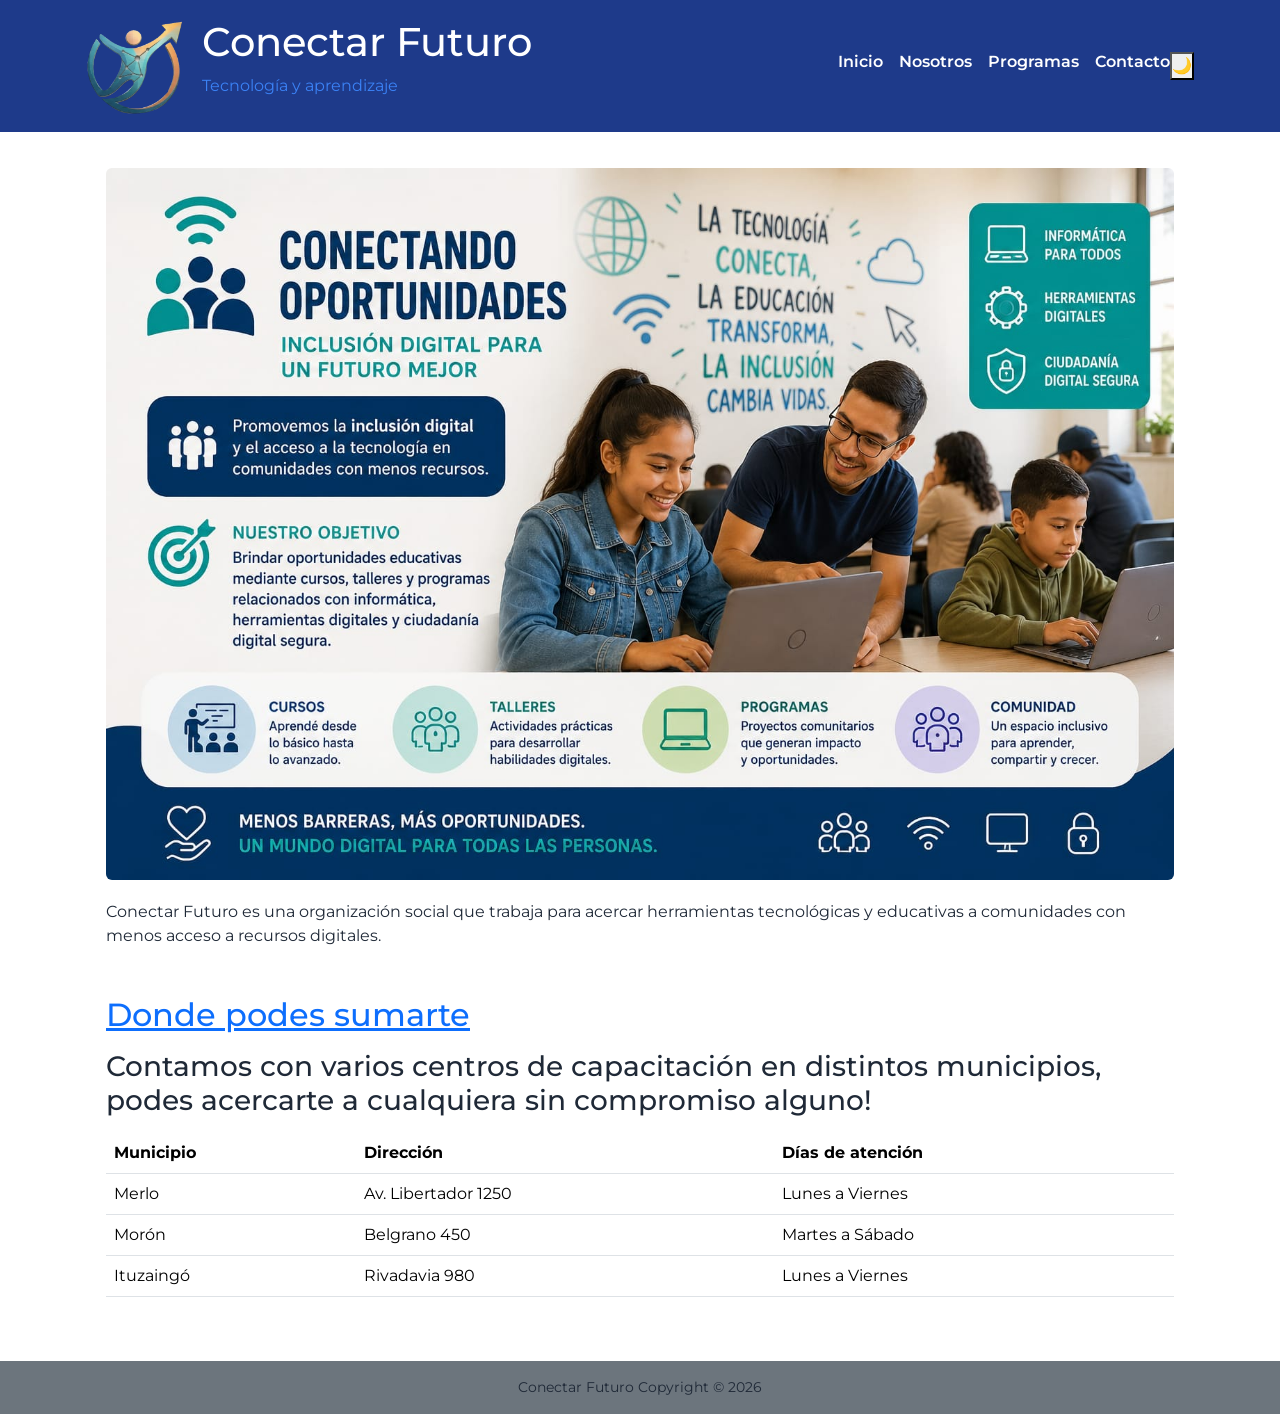
<file: Index.html>
<!DOCTYPE html>
<html lang="es">
    <head>
        <meta charset="UTF-8">
        <meta name="viewport" content="width=device-width, initial-scale=1.0">
        <title>Conectar Futuro</title>
        <link href="https://cdn.jsdelivr.net/npm/bootstrap@5.3.8/dist/css/bootstrap.min.css" rel="stylesheet" integrity="sha384-sRIl4kxILFvY47J16cr9ZwB07vP4J8+LH7qKQnuqkuIAvNWLzeN8tE5YBujZqJLB" crossorigin="anonymous">
        <link rel="stylesheet" href="css/estilos.css">
        <link rel="preconnect" href="https://fonts.googleapis.com">
        <link rel="preconnect" href="https://fonts.gstatic.com" crossorigin>
        <link href="https://fonts.googleapis.com/css2?family=Montserrat:ital,wght@0,100..900;1,100..900&display=swap" rel="stylesheet">
    </head>

<body>
    
   <header class="encabezado">
        <div class="container d-flex flex-column flex-lg-row align-items-center justify-content-between p-3 ">
            <!--Modo flexible cuando es mayor a > 992px esta en horizontal pero si es menor se pone en columnas -->

            <!-- Logo y textos -->
            <div class="d-flex align-items-center gap-3">
                <img src="./Imagenes/logoConectar.png" alt="Logo de Conectar" width="100" loading="lazy" class="logo">
                <div>
                    <h1>Conectar Futuro</h1>
                    <p>Tecnología y aprendizaje</p>
                </div>
            </div>

            <!-- Menu -->
            <nav class="navbar d-flex flex-column flex-md-row">
                <ul class="navbar-nav flex-column flex-md-row gap-3">
                    <li class="nav-item">
                        <a class="nav-link fw-semibold" href="#">Inicio</a>
                    </li>

                    <li class="nav-item">
                        <a class="nav-link fw-semibold" href="./nosotros.html">Nosotros</a>
                    </li>

                    <li class="nav-item">
                        <a class="nav-link fw-semibold" href="./programas.html">Programas</a>
                    </li>

                    <li class="nav-item">
                        <a class="nav-link fw-semibold" href="./Contacto.html">Contacto</a>
                    </li>
                </ul>
                    <button class="modo-oscuro" id="btn-modo-oscuro">🌙</button>
            </nav>
        </div>
</header>

    <main>

        <section>
            <figure class="my-3"><img src="./Imagenes/informacion_general.jpg" alt="Banner Bienvenida"class="img-fluid rounded my-1" loading="lazy"></figure>
            <p>Conectar Futuro es una organización social que trabaja para acercar herramientas tecnológicas y educativas a comunidades con menos acceso a recursos digitales.<br></p>
        </section>

        <section>
            <h2><a href="./Contacto.html">Donde podes sumarte </a></h2>
            <h3>Contamos con varios centros de capacitación en distintos municipios, podes acercarte a cualquiera sin compromiso alguno!</h3>

        <table class="table table-hover">
        <thead>
            <tr>    
                <th>Municipio</th>
                <th>Dirección</th>
                <th>Días de atención</th>
            </tr>
        </thead>
        <tbody>
            <tr>
                <td>Merlo</td>
                <td>Av. Libertador 1250</td>
                <td>Lunes a Viernes</td>
            </tr>
            <tr>
                <td>Morón</td>
                <td>Belgrano 450</td>
                <td>Martes a Sábado</td>
            </tr>
            <tr>
                <td>Ituzaingó</td>
                <td>Rivadavia 980</td>
                <td>Lunes a Viernes</td>
            </tr>
        </tbody>
      </table>
    </section>
    
    </main>

    <footer class="bg-secondary p-3 d-flex justify-content-center"><small>Conectar Futuro Copyright © 2026</small></footer>
    <script src="js/main.js"></script>
</body>
</html>
</file>
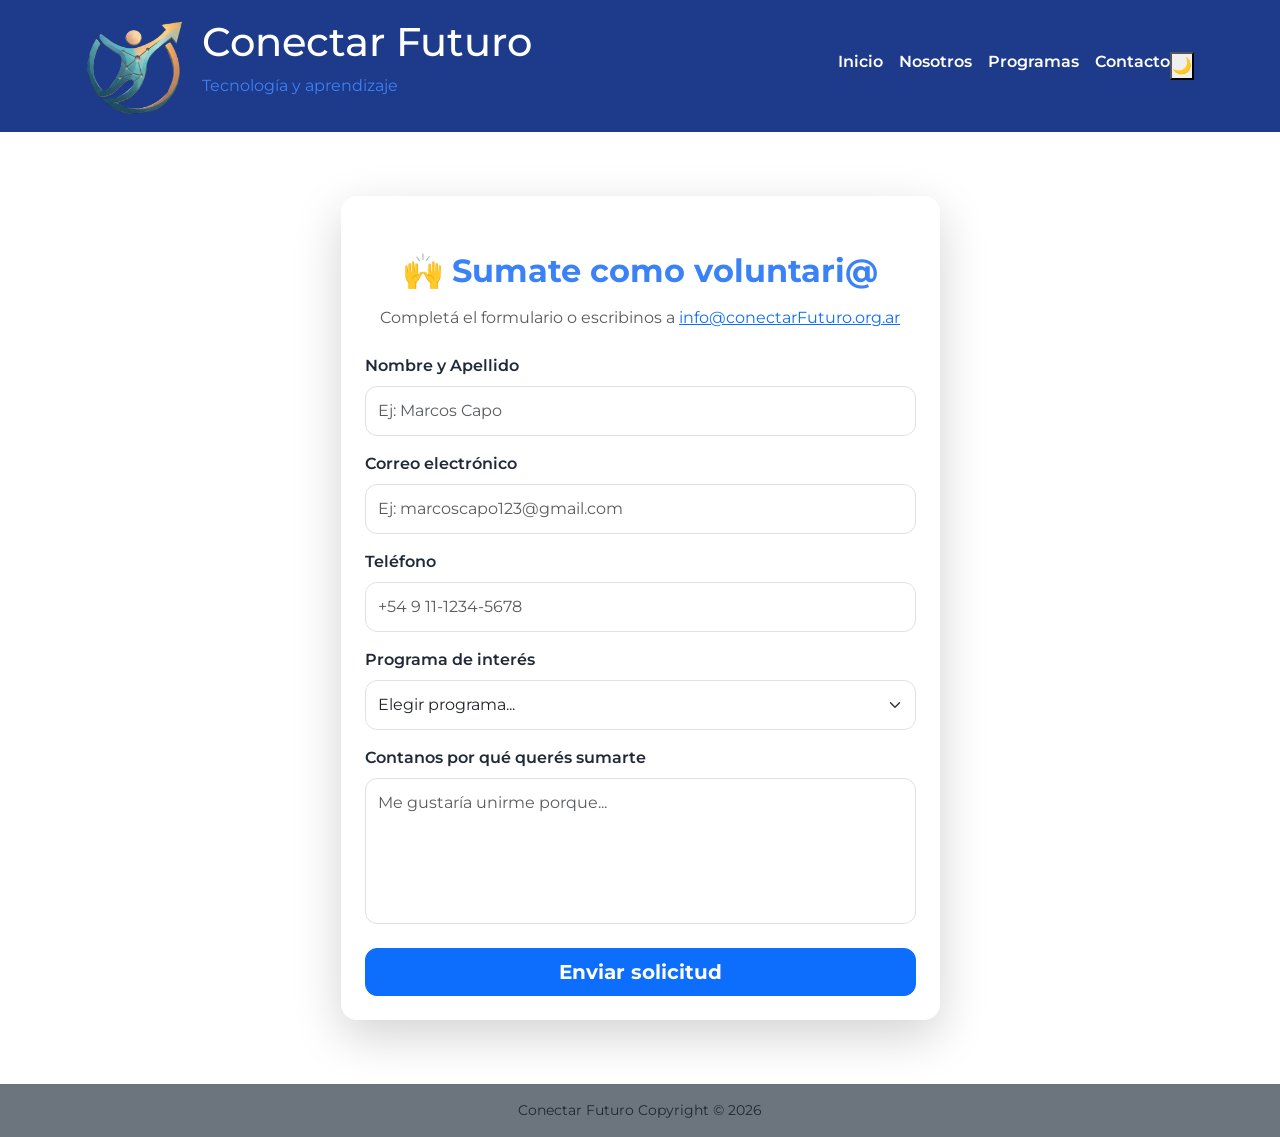
<file: Contacto.html>
<!DOCTYPE html>
<html lang="es">
    <head>
        <meta charset="UTF-8">
        <meta name="viewport" content="width=device-width, initial-scale=1.0">
        <title>Conecta Futuro</title>
        <link href="https://cdn.jsdelivr.net/npm/bootstrap@5.3.8/dist/css/bootstrap.min.css" rel="stylesheet" integrity="sha384-sRIl4kxILFvY47J16cr9ZwB07vP4J8+LH7qKQnuqkuIAvNWLzeN8tE5YBujZqJLB" crossorigin="anonymous">
        <link rel="stylesheet" href="css/estilos.css">
        <link rel="preconnect" href="https://fonts.googleapis.com">
        <link rel="preconnect" href="https://fonts.gstatic.com" crossorigin>
        <link href="https://fonts.googleapis.com/css2?family=Montserrat:ital,wght@0,100..900;1,100..900&display=swap" rel="stylesheet">
    </head>
<body>
  <header class="encabezado">
        <div class="container d-flex flex-column flex-lg-row align-items-center justify-content-between p-3 ">
            <!--Modo flexible cuando es mayor a > 992px esta en horizontal pero si es menor se pone en columnas -->

            <!-- Logo y textos -->
            <div class="d-flex align-items-center gap-3">
                <img src="./Imagenes/logoConectar.png" alt="Logo de Conectar" width="100" loading="lazy" class="logo">

                <div>
                    <h1>Conectar Futuro</h1>
                    <p>Tecnología y aprendizaje</p>
                </div>
            </div>

            <!-- Menu -->
            <nav class="navbar d-flex flex-column flex-md-row">
                <ul class="navbar-nav flex-column flex-md-row gap-3">
                    <li class="nav-item">
                        <a class="nav-link fw-semibold" href="./index.html">Inicio</a>
                    </li>

                    <li class="nav-item">
                        <a class="nav-link fw-semibold" href="./nosotros.html">Nosotros</a>
                    </li>

                    <li class="nav-item">
                        <a class="nav-link fw-semibold" href="./programas.html">Programas</a>
                    </li>

                    <li class="nav-item">
                        <a class="nav-link fw-semibold" href="#">Contacto</a>
                    </li>
                </ul>
                    <button class="modo-oscuro" id="btn-modo-oscuro">🌙</button>
            </nav>
</header>

    <main>
        <section class="container my-5">

    <div class="row justify-content-center">
        <div class="col-lg-7">

            <div class="card shadow-lg border-0 rounded-4 p-4">

                <h2 class="text-center mb-3">🙌 Sumate como voluntari@</h2>

                <p class="text-center text-muted mb-4">
                    Completá el formulario o escribinos a
                    <a href="mailto:info@conectarFuturo.org.ar">
                        info@conectarFuturo.org.ar
                    </a>
                </p>

                <form action="#" method="post">

                    <div class="mb-3">
                        <label for="nombre" class="form-label">
                            Nombre y Apellido
                        </label>

                        <input
                            type="text"
                            class="form-control"
                            id="nombre"
                            name="nombre"
                            placeholder="Ej: Marcos Capo"
                            required>
                    </div>

                    <div class="mb-3">
                        <label for="email" class="form-label">
                            Correo electrónico
                        </label>

                        <input
                            type="email"
                            class="form-control"
                            id="email"
                            name="email"
                            placeholder="Ej: marcoscapo123@gmail.com"
                            required>
                    </div>

                    <div class="mb-3">
                        <label for="telefono" class="form-label">
                            Teléfono
                        </label>

                        <input
                            type="tel"
                            class="form-control"
                            id="telefono"
                            name="telefono"
                            placeholder="+54 9 11-1234-5678"
                            required>
                    </div>

                    <div class="mb-3">
                        <label for="programa" class="form-label">
                            Programa de interés
                        </label>

                        <select class="form-select" id="programa" required>
                            <option selected disabled>Elegir programa...</option>
                            <option>Alfabetización Digital</option>
                            <option>Primer Empleo</option>
                            <option>Ciudadanía Digital Segura</option>
                        </select>
                    </div>

                    <div class="mb-4">
                        <label for="mensaje" class="form-label">
                            Contanos por qué querés sumarte
                        </label>

                        <textarea
                            class="form-control"
                            id="mensaje"
                            rows="5"
                            placeholder="Me gustaría unirme porque..."></textarea>
                    </div>

                    <div class="d-grid">
                        <button class="btn btn-primary btn-lg" type="submit">
                            Enviar solicitud
                        </button>
                    </div>

                </form>

            </div>

        </div>
    </div>

    </main>
    <footer class="bg-secondary p-3 d-flex justify-content-center"><small>Conectar Futuro Copyright © 2026</small></footer>
    <script src="js/main.js"></script>
</body>
</html>
</file>
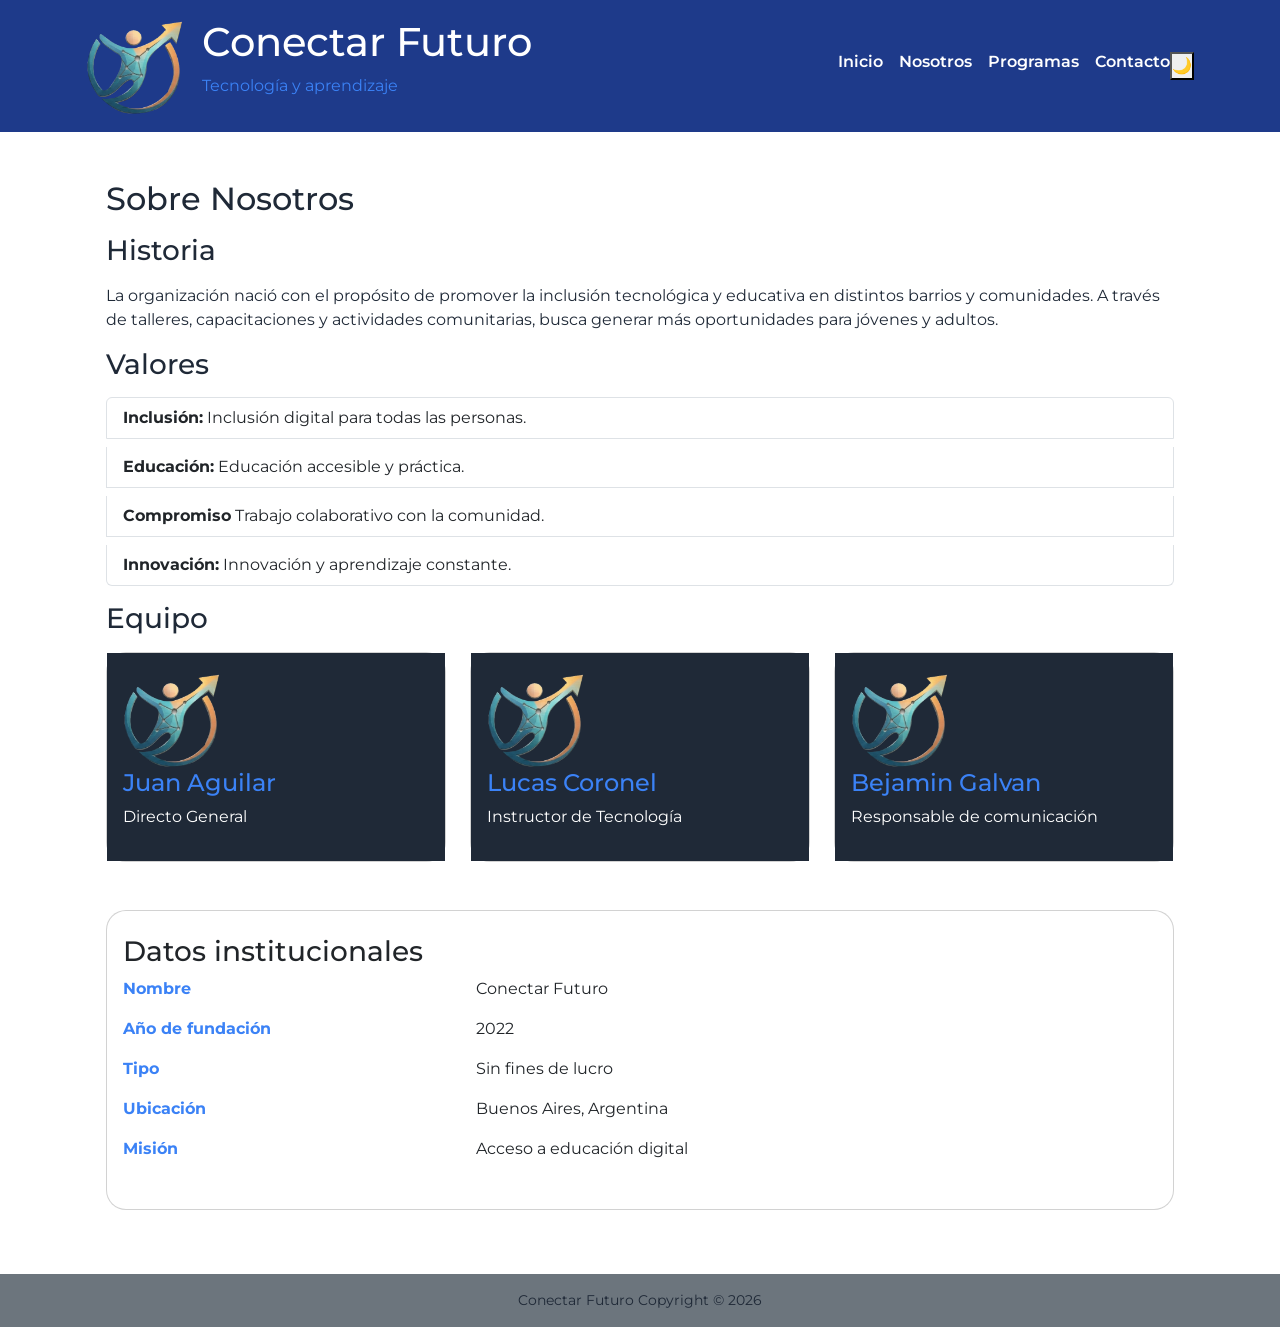
<file: nosotros.html>
<!DOCTYPE html>
<html lang="es">
    <head>
        <meta charset="UTF-8">
        <meta name="viewport" content="width=device-width, initial-scale=1.0">
        <title>Conectar Futuro</title>
        <link href="https://cdn.jsdelivr.net/npm/bootstrap@5.3.8/dist/css/bootstrap.min.css" rel="stylesheet" integrity="sha384-sRIl4kxILFvY47J16cr9ZwB07vP4J8+LH7qKQnuqkuIAvNWLzeN8tE5YBujZqJLB" crossorigin="anonymous">
        <link rel="stylesheet" href="css/estilos.css">
        <link rel="preconnect" href="https://fonts.googleapis.com">
        <link rel="preconnect" href="https://fonts.gstatic.com" crossorigin>
        <link href="https://fonts.googleapis.com/css2?family=Montserrat:ital,wght@0,100..900;1,100..900&display=swap" rel="stylesheet">
    </head>
<body>


<header class="encabezado">
        <div class="container d-flex flex-column flex-lg-row align-items-center justify-content-between p-3 ">
            <!--Modo flexible cuando es mayor a > 992px esta en horizontal pero si es menor se pone en columnas -->

            <!-- Logo y textos -->
            <div class="d-flex align-items-center gap-3">
                <img src="./Imagenes/logoConectar.png" alt="Logo de Conectar" width="100" loading="lazy" class="logo">

                <div>
                    <h1>Conectar Futuro</h1>
                    <p>Tecnología y aprendizaje</p>
                </div>
            </div>

            <!-- Menu -->
            <nav class="navbar d-flex flex-column flex-md-row">
                <ul class="navbar-nav flex-column flex-md-row gap-3">
                    <li class="nav-item">
                        <a class="nav-link fw-semibold" href="./index.html">Inicio</a>
                    </li>

                    <li class="nav-item">
                        <a class="nav-link fw-semibold" href="#">Nosotros</a>
                    </li>

                    <li class="nav-item">
                        <a class="nav-link fw-semibold" href="./programas.html">Programas</a>
                    </li>

                    <li class="nav-item">
                        <a class="nav-link fw-semibold" href="./Contacto.html">Contacto</a>
                    </li>
                </ul>
                    <button class="modo-oscuro" id="btn-modo-oscuro">🌙</button>
            </nav>
        </div>
</header>

    <main>
        <section>
        <h2>Sobre Nosotros</h2>

        <h3>Historia</h3>
        <p>La organización nació con el propósito de promover la inclusión tecnológica y educativa en distintos barrios y comunidades. A través de talleres, capacitaciones y actividades comunitarias, busca generar más oportunidades para jóvenes y adultos.</p>

        <h3>Valores</h3>
        <ul class="list-group">
            <li class="list-group-item"><strong>Inclusión:</strong> Inclusión digital para todas las personas.</li>
            <li class="list-group-item"><strong>Educación:</strong> Educación accesible y práctica.</li>
            <li class="list-group-item"><strong>Compromiso</strong> Trabajo colaborativo con la comunidad.</li>
            <li class="list-group-item"><strong>Innovación:</strong> Innovación y aprendizaje constante.</li>
        </ul>

        <h3>Equipo</h3>
        <div class="equipo row g-4">
            <div class="col-md-4">
                <div class="card h-100">
                    <div class="card-body">
                        <img src="./Imagenes/logoConectar.png" alt="juanAguilar" width="100px">
                        <h4 class="card-title">Juan Aguilar</h4>
                        <p>Directo General</p>
                    </div>
                </div>
            </div>

            <div class="col-md-4">
                <div class="card h-100">
                    <div class="card-body">
                        <img src="./Imagenes/logoConectar.png" alt="lucasCoronel" width="100px">
                        <h4 class="card-title">Lucas Coronel</h4>
                        <p>Instructor de Tecnología</p>     
                    </div>
                </div>
            </div>

            <div class="col-md-4">
                <div class="card h-100">
                    <div class="card-body">
                        <img src="./Imagenes/logoConectar.png" alt="bejaminGalvan" width="100px">
                        <h4 class="card-title">Bejamin Galvan</h4>
                        <p>Responsable de comunicación</p>     
                    </div>
                </div>
            </div>
        </div>

    </section>

    <section>
            <div class="card">
                <div class="card-body">
                    <h3 class="card-title">Datos institucionales</h3>
                    <dl class="row">
                        <dt class="col-sm-4">Nombre</dt>
                        <dd class="col-sm-8">Conectar Futuro</dd>
                    
                        <dt class="col-sm-4">Año de fundación</dt>
                        <dd class="col-sm-8">2022</dd>
                    
                        <dt class="col-sm-4">Tipo</dt>
                        <dd class="col-sm-8">Sin fines de lucro</dd>
                    
                        <dt class="col-sm-4">Ubicación</dt>
                        <dd class="col-sm-8">Buenos Aires, Argentina</dd>
                    
                        <dt class="col-sm-4">Misión</dt>
                        <dd class="col-sm-8">Acceso a educación digital</dd>
                    </dl>
                </div>
            </div>
    </section>
    </main>
  
    <footer class="bg-secondary p-3 d-flex justify-content-center"><small>Conectar Futuro Copyright © 2026</small></footer>
    <script src="js/main.js"></script>
</body>
</html>
</file>
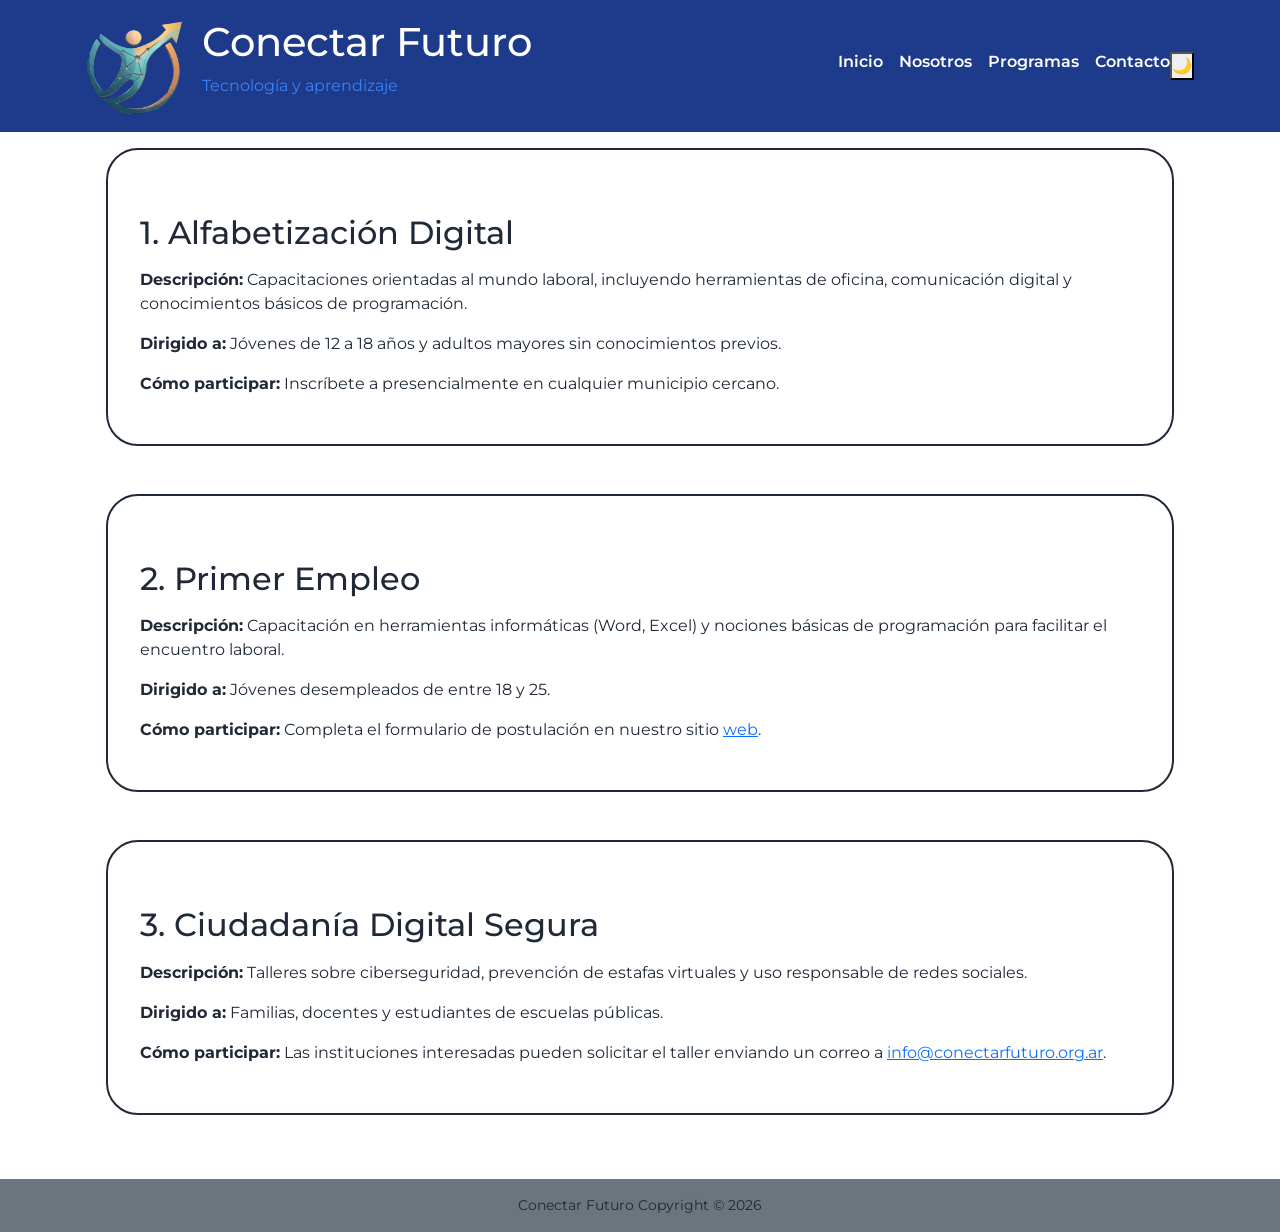
<file: programas.html>
<!DOCTYPE html>
<html lang="es">
    <head>
        <meta charset="UTF-8">
        <meta name="viewport" content="width=device-width, initial-scale=1.0">
        <title>Conectar Futuro</title>
        <link href="https://cdn.jsdelivr.net/npm/bootstrap@5.3.8/dist/css/bootstrap.min.css" rel="stylesheet" integrity="sha384-sRIl4kxILFvY47J16cr9ZwB07vP4J8+LH7qKQnuqkuIAvNWLzeN8tE5YBujZqJLB" crossorigin="anonymous">
        <link rel="stylesheet" href="css/estilos.css">
        <link rel="preconnect" href="https://fonts.googleapis.com">
        <link rel="preconnect" href="https://fonts.gstatic.com" crossorigin>
        <link href="https://fonts.googleapis.com/css2?family=Montserrat:ital,wght@0,100..900;1,100..900&display=swap" rel="stylesheet">
    </head>
<body>
<header class="encabezado">
        <div class="container d-flex flex-column flex-lg-row align-items-center justify-content-between p-3 ">
            <!--Modo flexible cuando es mayor a > 992px esta en horizontal pero si es menor se pone en columnas -->

            <!-- Logo y textos -->
            <div class="d-flex align-items-center gap-3">
                <img src="./Imagenes/logoConectar.png" alt="Logo de Conectar" width="100" loading="lazy" class="logo">

                <div>
                    <h1>Conectar Futuro</h1>
                    <p>Tecnología y aprendizaje</p>
                </div>
            </div>

            <!-- Menu -->
            <nav class="navbar d-flex flex-column flex-md-row">
                <ul class="navbar-nav flex-column flex-md-row gap-3">
                    <li class="nav-item">
                        <a class="nav-link fw-semibold" href="./index.html">Inicio</a>
                    </li>

                    <li class="nav-item">
                        <a class="nav-link fw-semibold" href="./nosotros.html">Nosotros</a>
                    </li>

                    <li class="nav-item">
                        <a class="nav-link fw-semibold" href="#">Programas</a>
                    </li>

                    <li class="nav-item">
                        <a class="nav-link fw-semibold" href="./Contacto.html">Contacto</a>
                    </li>
                </ul>
                    <button id="btn-modo-oscuro">🌙</button>
            </nav>
        </div>
</header>

    <main>
       <section class="programas">
            <h2>1. Alfabetización Digital</h2>
            <p><strong>Descripción:</strong> Capacitaciones orientadas al mundo laboral, incluyendo herramientas de oficina, comunicación digital y conocimientos básicos de programación.</p>
            <p><strong>Dirigido a:</strong> Jóvenes de 12 a 18 años y adultos mayores sin conocimientos previos.</p>
            <p><strong>Cómo participar:</strong> Inscríbete a presencialmente en cualquier municipio cercano.</p>
        </section>
        <section class="programas">
             <h2>2. Primer Empleo </h2>
            <p><strong>Descripción:</strong> Capacitación en herramientas informáticas (Word, Excel) y nociones básicas de programación para facilitar el encuentro laboral.</p>
            <p><strong>Dirigido a:</strong> Jóvenes desempleados de entre 18 y 25.</p>
            <p><strong>Cómo participar:</strong> Completa el formulario de postulación en nuestro sitio <a href="./Contacto.html">web</a>.</p>
        </section> 
        <section class="programas">
            <h2>3. Ciudadanía Digital Segura</h2>
            <p><strong>Descripción:</strong> Talleres sobre ciberseguridad, prevención de estafas virtuales y uso responsable de redes sociales.</p>
            <p><strong>Dirigido a:</strong> Familias, docentes y estudiantes de escuelas públicas.</p>
            <p><strong>Cómo participar:</strong> Las instituciones interesadas pueden solicitar el taller enviando un correo a <a href="mailto:info@conectarfuturo.org.ar">info@conectarfuturo.org.ar</a>.
        </section>
    </main>
    
    <footer class="bg-secondary p-3 d-flex justify-content-center"><small>Conectar Futuro Copyright © 2026</small></footer>
    <script src="js/main.js"></script>
</body>
</html>
</file>
<file: css/estilos.css>
:root{
    --color-primario: #1E3A8A;
    --color-secundario: #3B82F6;
    --color-acento: #F97316;
    --color-fondo: #FFFFFF;
    --color-texto: #1F2937;
    --color-texto-secundario: #6B7280;
}

/* ========================= */
/* RESET */
/* ========================= */

*{
    margin: 0;
    padding: 0;
    box-sizing: border-box;
}


/* ========================= */
/* BODY */
/* ========================= */

body{
    font-family: "Montserrat", sans-serif;
    background-color: var(--color-fondo);
    color: var(--color-texto);
}

/* ========================= */
/* TIPOGRAFÍA */
/* ========================= */

h2{
    margin-top: 2rem;
    margin-bottom: 1rem;
}

h3{
    margin-top: 0.5rem;
    margin-bottom: 1rem;
}

p{
    margin-bottom: 1rem;
}

/* ========================= */
/* HEADER */
/* ========================= */

.encabezado{
    background-color: var(--color-primario);
}

.logo{
    max-width: 100px;
    transition: transform .3s;
}

.logo:hover{
    transform: scale(1.05);
}

.encabezado h1{
    color: var(--color-fondo);
}

.encabezado p{
    color: var(--color-secundario);
}

.encabezado .nav-link{
    color: var(--color-fondo);
}

.encabezado .nav-link:hover{
    color: var(--color-acento);
}

/* ========================= */
/* CONTENIDO */
/* ========================= */

main{
    max-width: 1100px;
    margin: auto;
    padding: 1rem;
}

section{
    margin-bottom: 3rem;
}

ul li{
    margin-bottom: .5rem;
}

dt{
    font-weight: bold;
    color: var(--color-secundario);
}

dd{
    margin-bottom: 1rem;
}

/* ========================= */
/* FORMULARIO */
/* ========================= */

.card{
    border-radius: 20px;
}

.card h2{
    color: var(--color-secundario);
    font-weight: 700;
}

.form-label{
    font-weight: 600;
    color: var(--color-texto);
}

.form-control,
.form-select{
    border-radius: 12px;
    padding: 12px;
    transition: .3s;
}

.form-control:focus,
.form-select:focus{
    border-color: var(--color-secundario);
    box-shadow: 0 0 10px rgba(59,130,246,.25);
}

textarea{
    width: 100%;
    padding: 10px;
    margin-bottom: 10px;
    resize: none;
}

.btn-primary{
    border-radius: 12px;
    font-weight: bold;
    transition: .3s;
}

.btn-primary:hover{
    transform: translateY(-2px);
    box-shadow: 0 8px 18px rgba(59,130,246,.35);
}

/* ========================= */
/* TARJETAS - NOSOTROS */
/* ========================= */

.equipo .card-body{
    background-color: var(--color-texto);
    color: var(--color-fondo);

}

.equipo h4{
    color: var(--color-secundario);
}

/*Modo oscuro*/

body.dark-mode .card{
    background-color: var(--color-texto-secundario);
    color: var(--color-fondo);
}
/*general*/
body.dark-mode {
    background-color: var(--color-texto);
    color: var(--color-fondo);
}

/*index*/
body.dark-mode .table {
    color: var(--color-fondo);
}

body.dark-mode .table td, 
body.dark-mode .table th {
    background-color: var(--color-texto);
    color: var(--color-fondo);
}

/*nosotros*/
body.dark-mode .list-group-item{
    background-color: var(--color-texto-secundario);
    border: 0;
}

/**/

.programas{
    padding: 2rem;
    border-radius: 2rem;
    border: var(--color-texto) solid 2px;
}

body.dark-mode .programas{
    border: var(--color-fondo) solid 2px;
}
</file>
